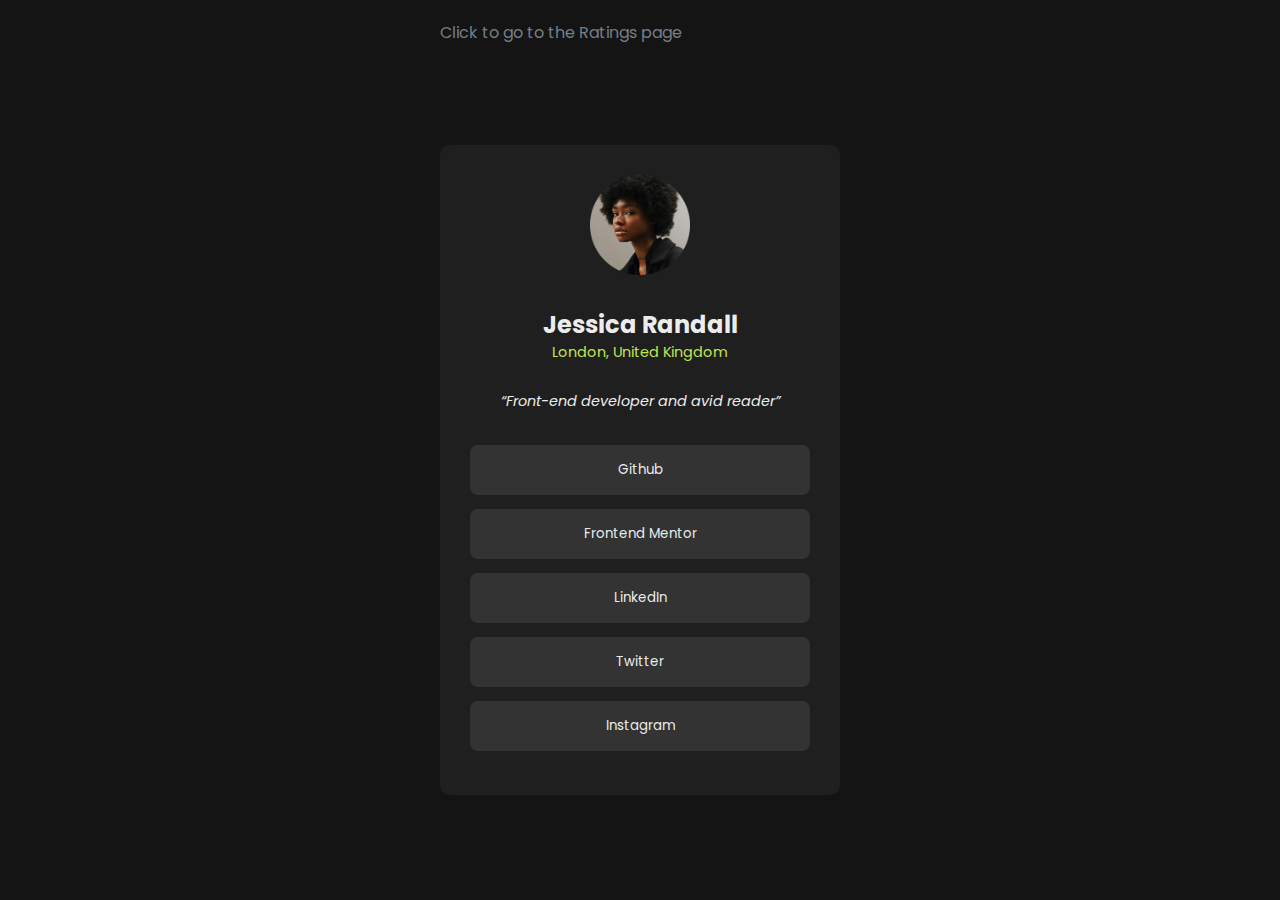
<file: contact.html>
<!DOCTYPE html>
<html lang="en">
<head>
    <meta charset="UTF-8">
    <meta name="viewport" content="width=device-width, initial-scale=1.0">
    <link rel="shortcut icon" href="favicon-blue.ico" type="image/x-icon">
    <link rel="stylesheet" href="contact.css">
    <link rel="preconnect" href="https://fonts.googleapis.com">
<link rel="preconnect" href="https://fonts.gstatic.com" crossorigin>
<link href="https://fonts.googleapis.com/css2?family=Poppins:ital,wght@0,100;0,200;0,300;0,400;0,500;0,600;0,700;0,800;0,900;1,100;1,200;1,300;1,400;1,500;1,600;1,700;1,800;1,900&display=swap" rel="stylesheet">
    <title>Contact</title>
</head>
<body>
    <div class="link">
        <a href="index.html">Click to go to the Ratings page</a>
    </div>
    <main>
        <div class="User">
            <img src="./Lady.png" alt="">
            <h2>Jessica Randall</h2>
            <p>London, United Kingdom</p>
            <cite><q>Front-end developer and avid reader</q></cite>
        </div>

        <div class="buttons">
            <button class="btn" type="submit">Github</button>
            <button class="btn" type="submit">Frontend Mentor</button>
            <button class="btn" type="submit">LinkedIn</button>
            <button class="btn" type="submit">Twitter</button>
            <button class="btn" type="submit">Instagram</button>
        </div>
    </main>
</body>
</html>
</file>
<file: contact.css>
*{
    margin: 0;
    padding: 0;
    box-sizing: border-box;
    font-family: "Poppins", sans-serif;
    
}
:root{
    --primary-color: #141414;
    --secondary-color: #1F1F1F;
    --accent-color: #c0e64e;
    --text-color: #ececec;
    --btns-color: #333333;
}
body{
    background-color: var(--primary-color);
    color: var(--text-color);
    margin: 0 auto;
    max-width: 400px;
    /* border: 1px solid; */
}
main{
    width: 400px;
    height: 650px;
    background-color: var(--secondary-color);
    padding: 30px;
    margin-top: 100px;
    border-radius: 10px;
}
.User{
    text-align: center;
    
}
.User img{
    width: 100px;
    padding-bottom: 25px;
}
.User>p{
    font-size: 0.9rem;
    color: var(--accent-color);
    padding-bottom: 25px;
}
.User q{
    font-size: 0.9rem;
}
main>.buttons{
    display: flex;
    justify-content: center;
    align-items: center;
    flex-direction: column;
    margin-top: 25px;
}
.buttons .btn{
    background-color: var(--btns-color);
    border-style: none;
    color: var(--text-color);
    width: 100%;
    padding: 5px;
    margin: 7px;
    border-radius: 8px;
    height: 50px;
}
.link{
    padding-top: 20px;
}
.link a{
    text-decoration: none;
    color: #767D87;
    
}
</file>
